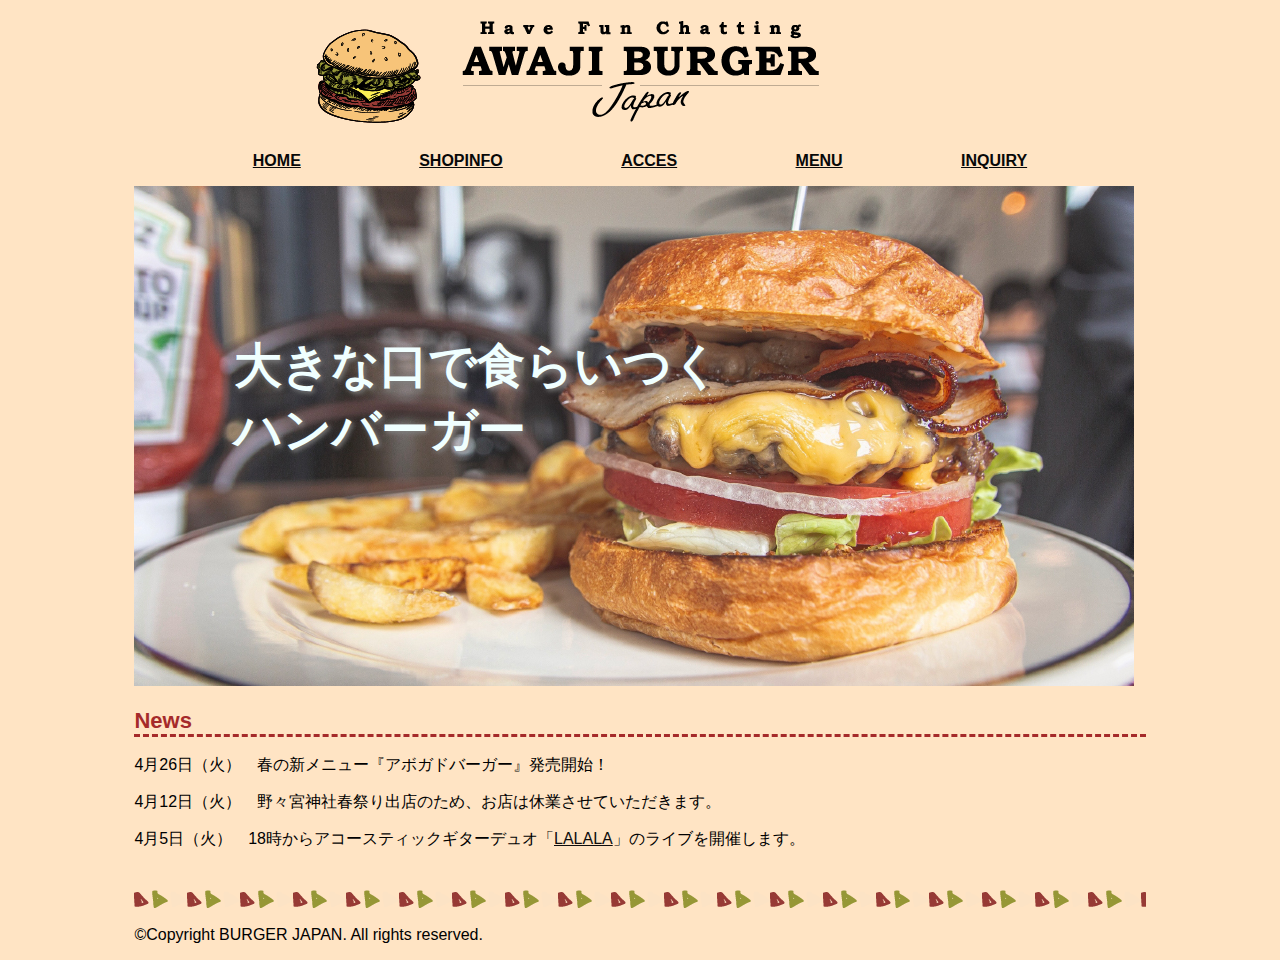
<file: index.html>
<!DOCTYPE html>
<html lang="ja">
<head>
    <meta charset="UTF-8">
    <meta http-equiv="X-UA-Compatible" content="IE=edge">
    <meta name="viewport" content="width=device-width, initial-scale=1.0">
    <meta name="description" content="大阪府東淀川区にあるハンバーガーショップです。淡路牛100%をを使ったボリューム満点ハンバーガーが人気です。">
    <title>AWAJI BURGER</title>
    <link rel="stylesheet" href="main.css">
</head>
<body>
    <div class="wrap">
<header>
    <h1><a href="index.html"><img src="images/logo.png" alt="AWAJI BURGER"></a></h1>
    <nav>
        <ul>
            <li><a href="index.html"> HOME</a></li>
            <li><a href="shopinfo.html"> SHOPINFO</a></li>
            <li><a href="access.html"> ACCES</a></li>
            <li><a href="menu.html"> MENU</a></li>
            <li><a href="inquiry.html"> INQUIRY</a></li>
        </ul>
    </nav>
</header>

<main>

    <div class="container">
        <p>大きな口で食らいつく<br>ハンバーガー</p>
        <img src="images/mv.jpg" alt="当店自慢のハンバーガー">
    </div>

    <h2>News</h2>
    <p>4月26日（火）　春の新メニュー『アボガドバーガー』発売開始！</p>
    <p>4月12日（火）　野々宮神社春祭り出店のため、お店は休業させていただきます。</p>
    <p>4月5日（火）　18時からアコースティックギターデュオ「<a href=""target="_blank">LALALA</a>」のライブを開催します。</p>
</main>
<footer>
    <p>©Copyright BURGER  JAPAN. All rights reserved.</p>
</footer>

</div>
</body>
</html>
</file>
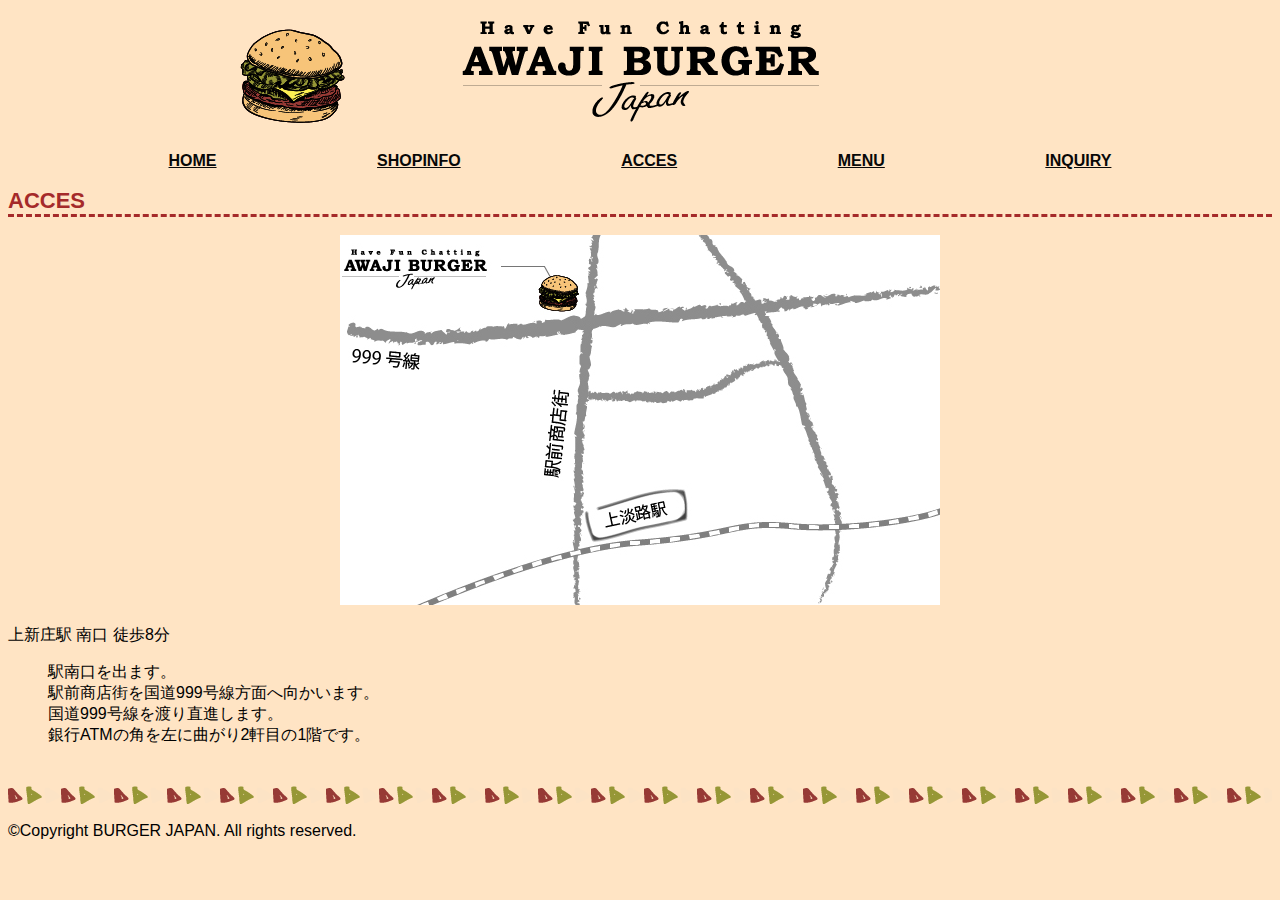
<file: access.html>
<!DOCTYPE html>
<html lang="ja">
<head>
    <meta charset="UTF-8">
    <meta http-equiv="X-UA-Compatible" content="IE=edge">
    <meta name="viewport" content="width=device-width, initial-scale=1.0">
    <title>AWAJI BURGER</title>
    <link rel="stylesheet" href="main.css">
</head>
<body>
    <div class="warp">
<header>
    <h1><a href="index.html"><img src="images/logo.png" alt="AWAJI BURGER"></a></h1>
    <nav>
        <ul>
            <li><a href="index.html"> HOME</a></li>
            <li><a href="shopinfo.html"> SHOPINFO</a></li>
            <li><a href="access.html"> ACCES</a></li>
            <li><a href="menu.html"> MENU</a></li>
            <li><a href="inquiry.html"> INQUIRY</a></li>
        </ul>
    </nav>
</header>

<main>
    <h2>ACCES</h2>
    <div class="map">
        <img src="images/map.jpg" alt="map AWAJI BURGER">
    </div>


    <p>上新庄駅 南口 徒歩8分</p>
    <ol>
        <li>駅南口を出ます。</li>
        <li>駅前商店街を国道999号線方面へ向かいます。</li>
        <li>国道999号線を渡り直進します。</li>
        <li>銀行ATMの角を左に曲がり2軒目の1階です。</li>
    </ol>
</main>
<footer>
    <p>©Copyright BURGER  JAPAN. All rights reserved.</p>
</footer>

</div>
</body>
</html>
</file>
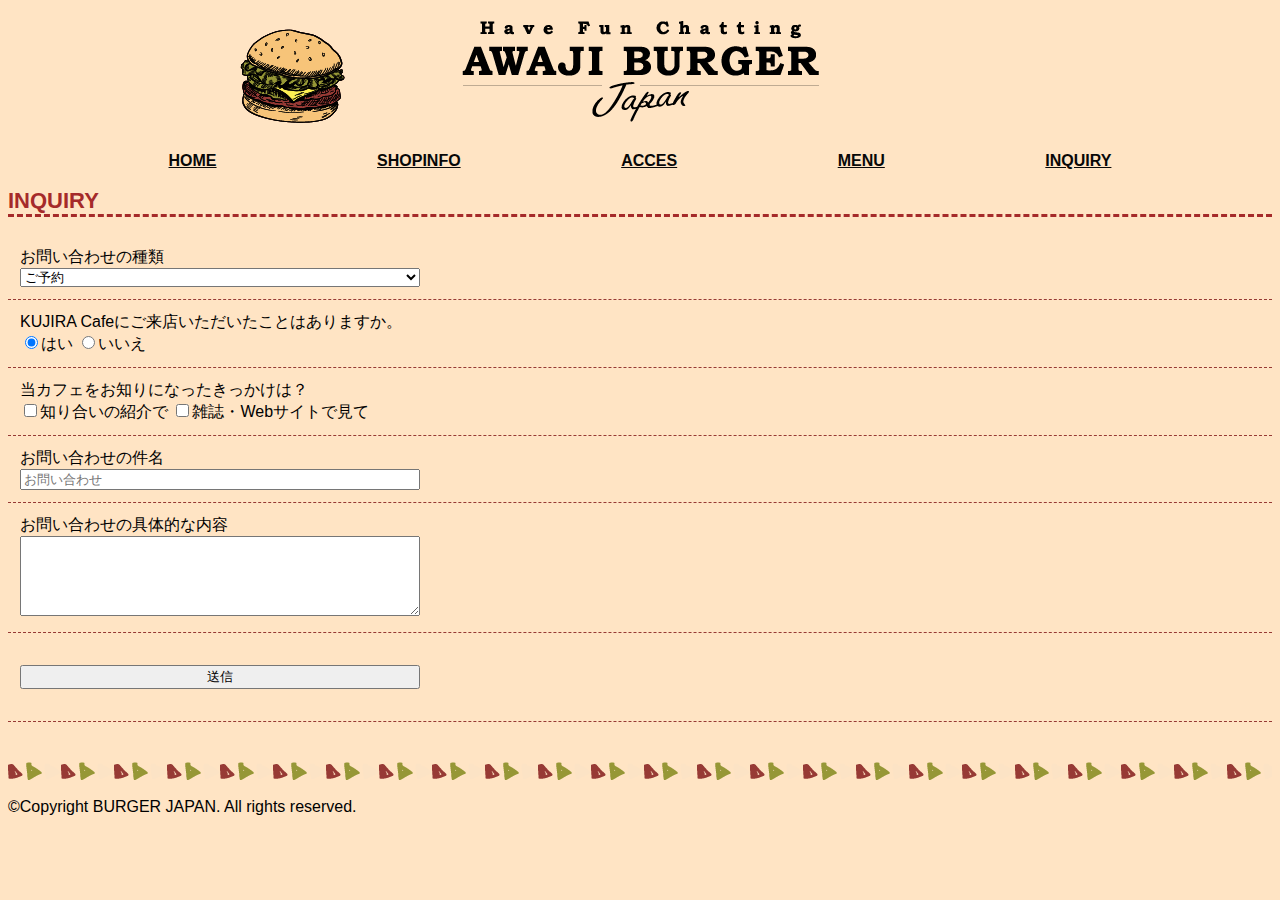
<file: inquiry.html>
<!DOCTYPE html>
<html lang="ja">
<head>
    <meta charset="UTF-8">
    <meta http-equiv="X-UA-Compatible" content="IE=edge">
    <meta name="viewport" content="width=device-width, initial-scale=1.0">
    <title>AWAJI BURGER</title>
    <link rel="stylesheet" href="main.css">
</head>
<body>
    <div class="warp">
<header>
    <h1><a href="index.html"><img src="images/logo.png" alt="AWAJI BURGER"></a></h1>
    <nav>
        <ul>
            <li><a href="index.html"> HOME</a></li>
            <li><a href="shopinfo.html"> SHOPINFO</a></li>
            <li><a href="access.html"> ACCES</a></li>
            <li><a href="menu.html"> MENU</a></li>
            <li><a href="inquiry.html"> INQUIRY</a></li>
        </ul>
    </nav>
</header>

<main>
    <h2>INQUIRY</h2>
        <form action="result.html" method="get">
            <div>
                お問い合わせの種類<br>
                <select name="kind" id="">
                    <option value="res">ご予約</option>
                    <option value="eve">イベントについて</option>
                    <option value="other">その他のお問い合わせ</option>
                </select>
            </div>

            <div>
                KUJIRA Cafeにご来店いただいたことはありますか。<br>
                <label>
                    <input type="radio" name="first" value="yes" checked>はい
                </label>
                <label>
                    <input type="radio" name="first" value="yes">いいえ
                </label>
            </div>

            <div>
                当カフェをお知りになったきっかけは？<br>
                <label>
                    <input type="checkbox" name="how" id="" value="friend">知り合いの紹介で
                </label>
                <label>
                    <input type="checkbox" name="how" id="" value="magazine">雑誌・Webサイトで見て
                </label>
            </div>

            <div>
                お問い合わせの件名<br>
                <input type="text" name="subject" placeholder="お問い合わせ">
            </div>

            <div>
                お問い合わせの具体的な内容<br>
                <textarea name="message" id="" cols="30" rows="10"></textarea>
            </div>

            <div>
                <input type="submit" name="submit" value="送信">
            </div>
        </form>
</main>
<footer>
    <p>©Copyright BURGER  JAPAN. All rights reserved.</p>
</footer>

</div>
</body>
</html>
</file>
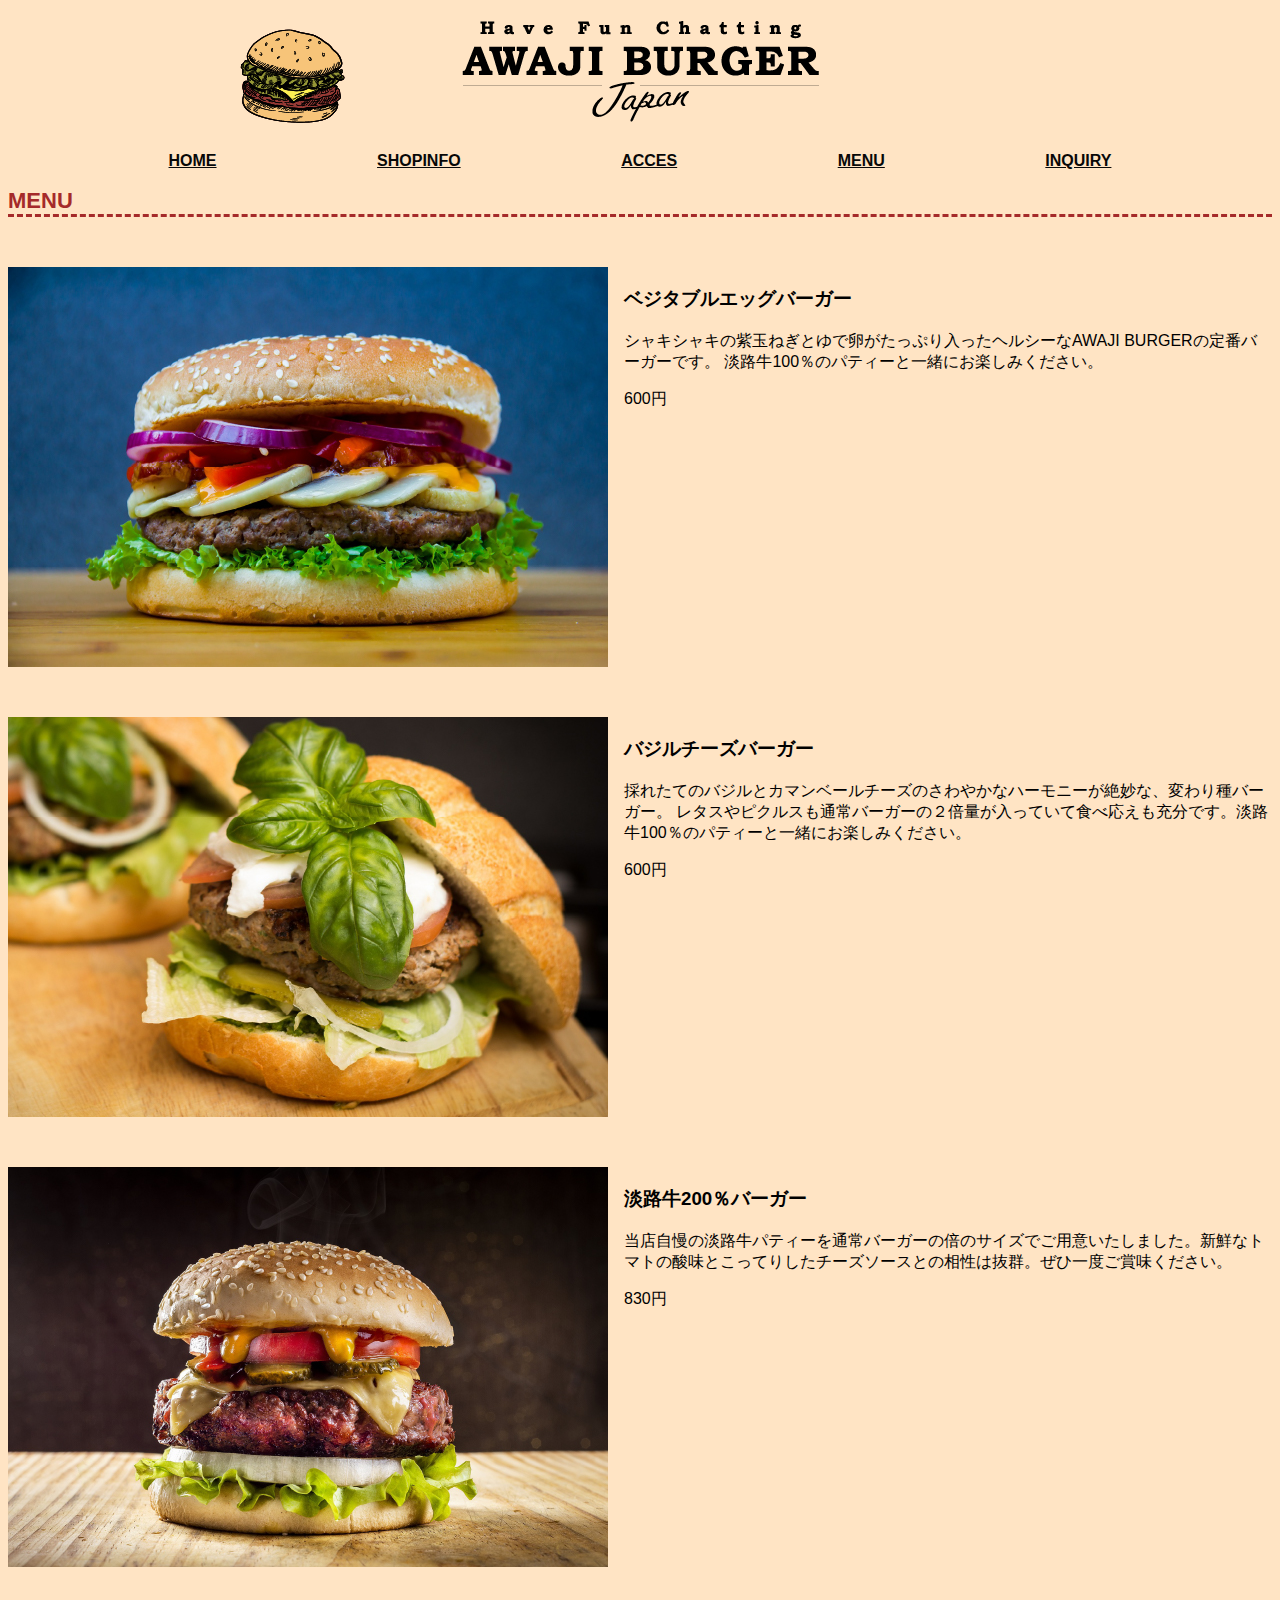
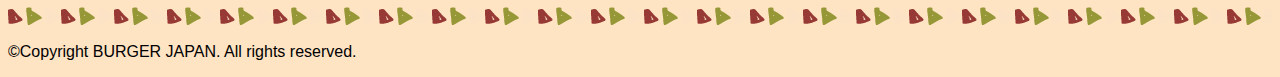
<file: menu.html>
<!DOCTYPE html>
<html lang="ja">
<head>
    <meta charset="UTF-8">
    <meta http-equiv="X-UA-Compatible" content="IE=edge">
    <meta name="viewport" content="width=device-width, initial-scale=1.0">
    <title>AWAJI BURGER</title>
    <link rel="stylesheet" href="main.css">
</head>
<body>
    <div class="warp">
<header>
    <h1><a href="index.html"><img src="images/logo.png" alt="AWAJI BURGER"></a></h1>
    <nav>
        <ul>
            <li><a href="index.html"> HOME</a></li>
            <li><a href="shopinfo.html"> SHOPINFO</a></li>
            <li><a href="access.html"> ACCES</a></li>
            <li><a href="menu.html"> MENU</a></li>
            <li><a href="inquiry.html"> INQUIRY</a></li>
        </ul>
    </nav>
</header>

<main>
    <h2>MENU</h2>
    <div class = "menu_item">
        <img src="images/menu01.jpg" alt="menu01">

        <div>
            <h3>ベジタブルエッグバーガー</h3>
            <p>シャキシャキの紫玉ねぎとゆで卵がたっぷり入ったヘルシーなAWAJI BURGERの定番バーガーです。
                淡路牛100％のパティーと一緒にお楽しみください。</p>
            <p>600円</p>
        </div>
        
    </div>

    <div class = "menu_item">
        <img src="images/menu02.jpg" alt="menu01">

        <div>
            <h3>バジルチーズバーガー</h3>
            <p>採れたてのバジルとカマンベールチーズのさわやかなハーモニーが絶妙な、変わり種バーガー。
                レタスやピクルスも通常バーガーの２倍量が入っていて食べ応えも充分です。淡路牛100％のパティーと一緒にお楽しみください。</p>
            <p>600円</p>
        </div>
        
    </div>

    <div class = "menu_item">
        <img src="images/menu03.jpg" alt="menu01">

        <div>
            <h3>淡路牛200％バーガー</h3>
            <p>当店自慢の淡路牛パティーを通常バーガーの倍のサイズでご用意いたしました。新鮮なトマトの酸味とこってりしたチーズソースとの相性は抜群。ぜひ一度ご賞味ください。</p>
            <p>830円</p>
        </div>
        
    </div>
</main>
<footer>
    <p>©Copyright BURGER  JAPAN. All rights reserved.</p>
</footer>

</div>
</body>
</html>
</file>
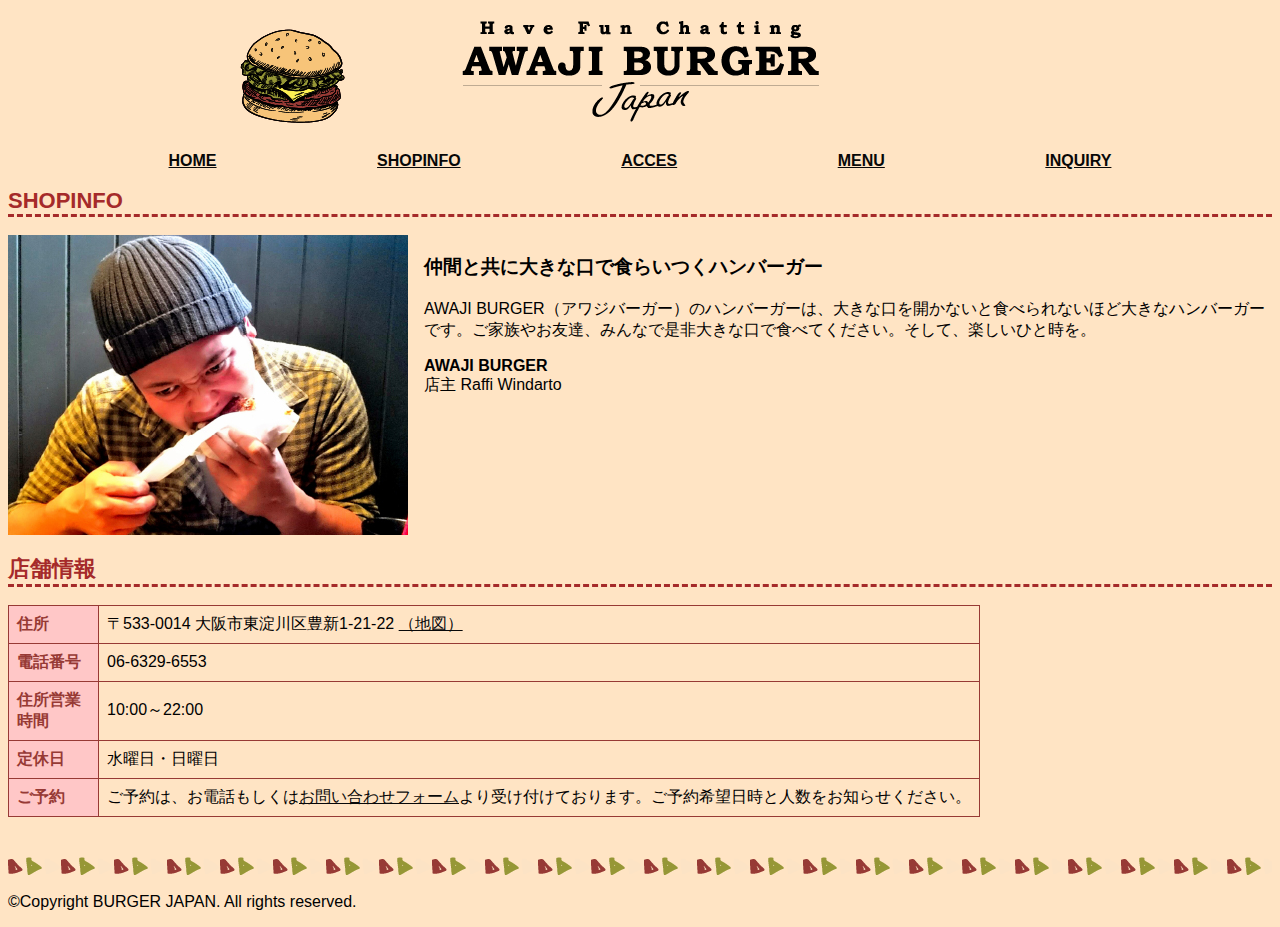
<file: shopinfo.html>
<!DOCTYPE html>
<html lang="ja">
<head>
    <meta charset="UTF-8">
    <meta http-equiv="X-UA-Compatible" content="IE=edge">
    <meta name="viewport" content="width=device-width, initial-scale=1.0">
    <title>AWAJI BURGER</title>
    <link rel="stylesheet" href="main.css">
</head>
<body>
    <div class="warp">
<header>
    <h1><a href="index.html"><img src="images/logo.png" alt="AWAJI BURGER"></a></h1>
    <nav>
        <ul>
            <li><a href="index.html"> HOME</a></li>
            <li><a href="shopinfo.html"> SHOPINFO</a></li>
            <li><a href="access.html"> ACCES</a></li>
            <li><a href="menu.html"> MENU</a></li>
            <li><a href="inquiry.html"> INQUIRY</a></li>
        </ul>
    </nav>
</header>

<main>
    <h2>SHOPINFO</h2>
    <div class="shopinfo">
        <img src="images/shopinfo.jpg" alt="AWAJI BURGER">
        
        <div>
            <h3>仲間と共に大きな口で食らいつくハンバーガー</h3>
            <p>AWAJI BURGER（アワジバーガー）のハンバーガーは、大きな口を開かないと食べられないほど大きなハンバーガーです。ご家族やお友達、みんなで是非大きな口で食べてください。そして、楽しいひと時を。</p>
            <p><strong>AWAJI BURGER</strong><br>
                店主 Raffi Windarto</p>
        </div>
    </div>

    <h2>店舗情報</h2>
    <table class="info">
        <tr>
            <th>住所</th>
            <td>〒533-0014 大阪市東淀川区豊新1-21-22 <a href ="access.html">（地図）</a>
            </td>
        </tr>
        <tr>
            <th>電話番号</th>
            <td>06-6329-6553</td>
        </tr>
        <tr>
            <th>住所営業時間</th>
            <td>10:00～22:00</td>
        </tr>
        <tr>
            <th>定休日</th>
            <td>水曜日・日曜日</td>
        </tr>
        <tr>
            <th>ご予約</th>
            <td>ご予約は、お電話もしくは<a href="inquiry.html">お問い合わせフォーム</a>より受け付けております。ご予約希望日時と人数をお知らせください。</td>
        </tr>
    </table>


</main>

<footer>
    <p>©Copyright BURGER  JAPAN. All rights reserved.</p>
</footer>

</div>
</body>
</html>
</file>
<file: main.css>
@charset "UTF-8";
html *{
    box-sizing: border-box;
}
/*comon*/
body {
    background-color: bisque;
    font-family: sans-serif;

}

h2 {
    color: brown;
    font-weight: bold;
    font-size: 22px;
    border-bottom: 3px dashed brown;
}

a:link {
    color: rgb(8, 8, 8);
}
a:visited{
    color: #0e0d0d;
}
a:hover{
    color: #e3937a;
}
a:active{
    color: #ff6a3b;
}
.wrap{
    margin: 0 auto;
    width: 80%; 
}

img{
    max-width: 100%;
    height: auto;
}

.container {
    position: relative;
}

.container p{
    position: absolute;
    top: 100px;
    left: 100px;
    color: azure;
    font-size: 48px ;
    font-weight: 700 ;
    text-shadow: 2px 2px 5px grey;
}
/*header*/
h1 {
    text-align: center;
    background-image: url(images/burger.png);
    background-repeat: no-repeat;
    background-position: 20% 50%;
}

nav ul{
    display: flex;
    justify-content: center;
    justify-content: space-evenly;
    padding: 0;
    
}

nav li{
    list-style-type: none;
    font-weight: bold;
}


/*footer*/
footer {
    background-image: url(images/footer.png);
    background-repeat: repeat-x;
    padding-top: 20px;
    margin-top: 40px;
}
/*index.html*/


/*shopinfo*/
.shopinfo{
    display: flex;
}
.shopinfo img{
    margin-right: 1em;
}
.info {
    border-collapse: collapse;
}
.info th, .info td{
    padding: 8px;
    border: 1px solid #973a35;
    text-align: left;
}
.info th{
    background-color: #ffc7c7;
    width: 90px;
    color: #973a35;
    vertical-align: top;
}
/*access*/
li{
    list-style-type: none;
}
.map{
    text-align: center;
}
/*menu*/
.menu_item{
    margin-top: 50px;
    display: flex;
}
.menu_item img{
    margin-right: 1em;
}
/*inquiry*/
form div{
    padding: 12px;
    border-bottom: 1px dashed #973a35;
}
select{
    width: 30em;
}
input[name="subject"]
{
    width: 30em;
}
textarea{
    width: 30em;
    height: 6em;
}
input[type="submit"]{
    margin: 20px 0;
    width: 30em;
}

/*for smartphone*/
@media (max-width: 767px){
    .wrap{
        width:100%;
    }
    h1{
        margin: 0;
        padding: 20px;
        background-position: left bottom;
        background-size: 15%;
    }
    h1 img{
        width: 200px;
    }
    nav{
        background-color: white;
    }
    nav ul{
        display: block;
        padding: 20px;
    }
    .container p{
        font-size: 100px;
        top: 50px;
        left: 50px;
    }
    .shopinfo{
        display: block;
    }
    .shopinfo img{
        width: 100%;
        margin-right: 0;
    }
    .menu_item{
        display: block;
    }
    select, textarea,
    input[type="text"],
    input[type="submit"]{
        width: 100%;
    }
}
</file>
